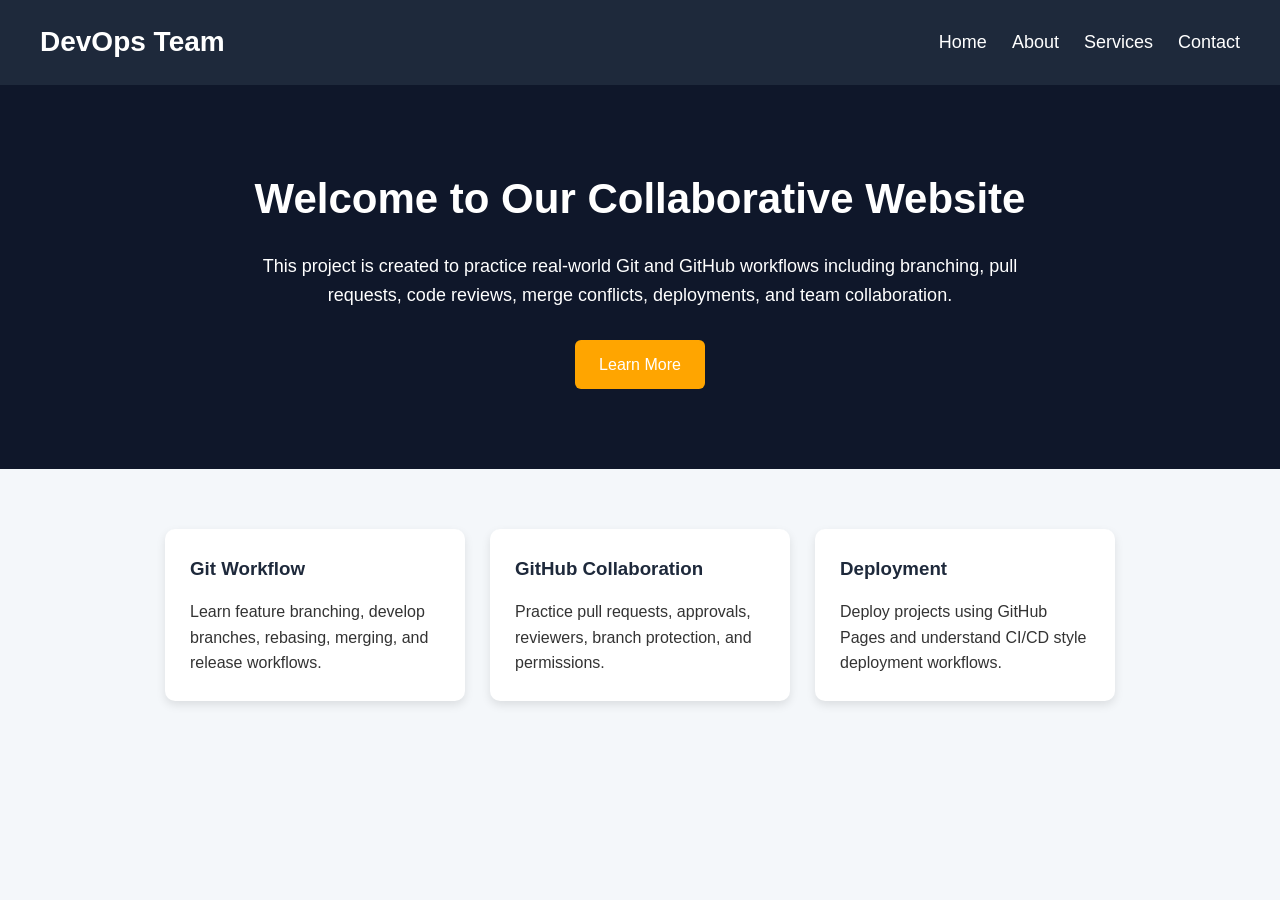
<file: index.html>
<!DOCTYPE html>
<html lang="en">
  <head>
    <meta charset="UTF-8" />
    <meta name="viewport" content="width=device-width, initial-scale=1.0" />
    <title>Company Website Workflow</title>

    <link rel="stylesheet" href="style.css" />
  </head>
  <body>
    <!-- Navbar -->
    <header>
      <nav class="navbar">
        <h1 class="logo">DevOps Team</h1>

        <ul class="nav-links">
          <li><a href="index.html">Home</a></li>
          <li><a href="about.html">About</a></li>
          <li><a href="service.html">Services</a></li>
          <li><a href="contact.html">Contact</a></li>
        </ul>
      </nav>
    </header>

    <!-- Hero Section -->
    <section class="hero">
      <h2>Welcome to Our Collaborative Website</h2>

      <p>
        This project is created to practice real-world Git and GitHub workflows
        including branching, pull requests, code reviews, merge conflicts,
        deployments, and team collaboration.
      </p>

      <a href="about.html" class="btn">Learn More</a>
    </section>

    <!-- Features Section -->
    <section class="features">
      <div class="feature-box">
        <h3>Git Workflow</h3>
        <p>
          Learn feature branching, develop branches, rebasing, merging, and
          release workflows.
        </p>
      </div>

      <div class="feature-box">
        <h3>GitHub Collaboration</h3>
        <p>
          Practice pull requests, approvals, reviewers, branch protection, and
          permissions.
        </p>
      </div>

      <div class="feature-box">
        <h3>Deployment</h3>
        <p>
          Deploy projects using GitHub Pages and understand CI/CD style
          deployment workflows.
        </p>
      </div>
    </section>
  </body>
</html>
</file>
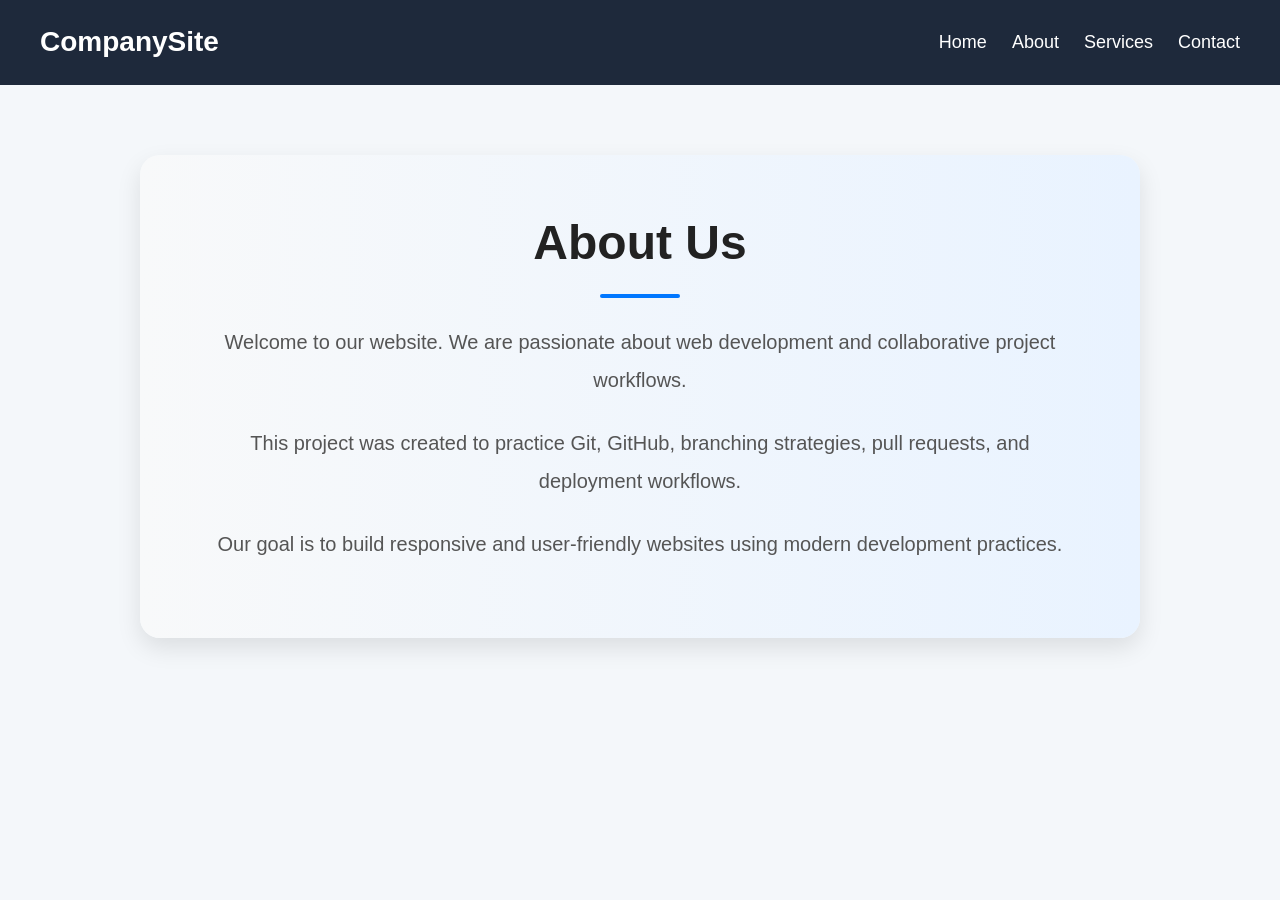
<file: about.html>
<!DOCTYPE html>
<html lang="en">
  <head>
    <meta charset="UTF-8" />
    <meta name="viewport" content="width=device-width, initial-scale=1.0" />
    <title>About Us</title>

    <link rel="stylesheet" href="style.css" />
  </head>
  <body>
    <!-- Navbar -->
    <nav class="navbar">
      <h2 class="logo">CompanySite</h2>

      <ul class="nav-links">
        <li><a href="index.html">Home</a></li>
        <li><a href="about.html">About</a></li>
        <li><a href="service.html">Services</a></li>
        <li><a href="contact.html">Contact</a></li>
      </ul>
    </nav>

    <!-- About Section -->
    <section class="about-section">
      <h1>About Us</h1>

      <p>
        Welcome to our website. We are passionate about web development and
        collaborative project workflows.
      </p>

      <p>
        This project was created to practice Git, GitHub, branching strategies,
        pull requests, and deployment workflows.
      </p>

      <p>
        Our goal is to build responsive and user-friendly websites using modern
        development practices.
      </p>
    </section>
  </body>
</html>
</file>
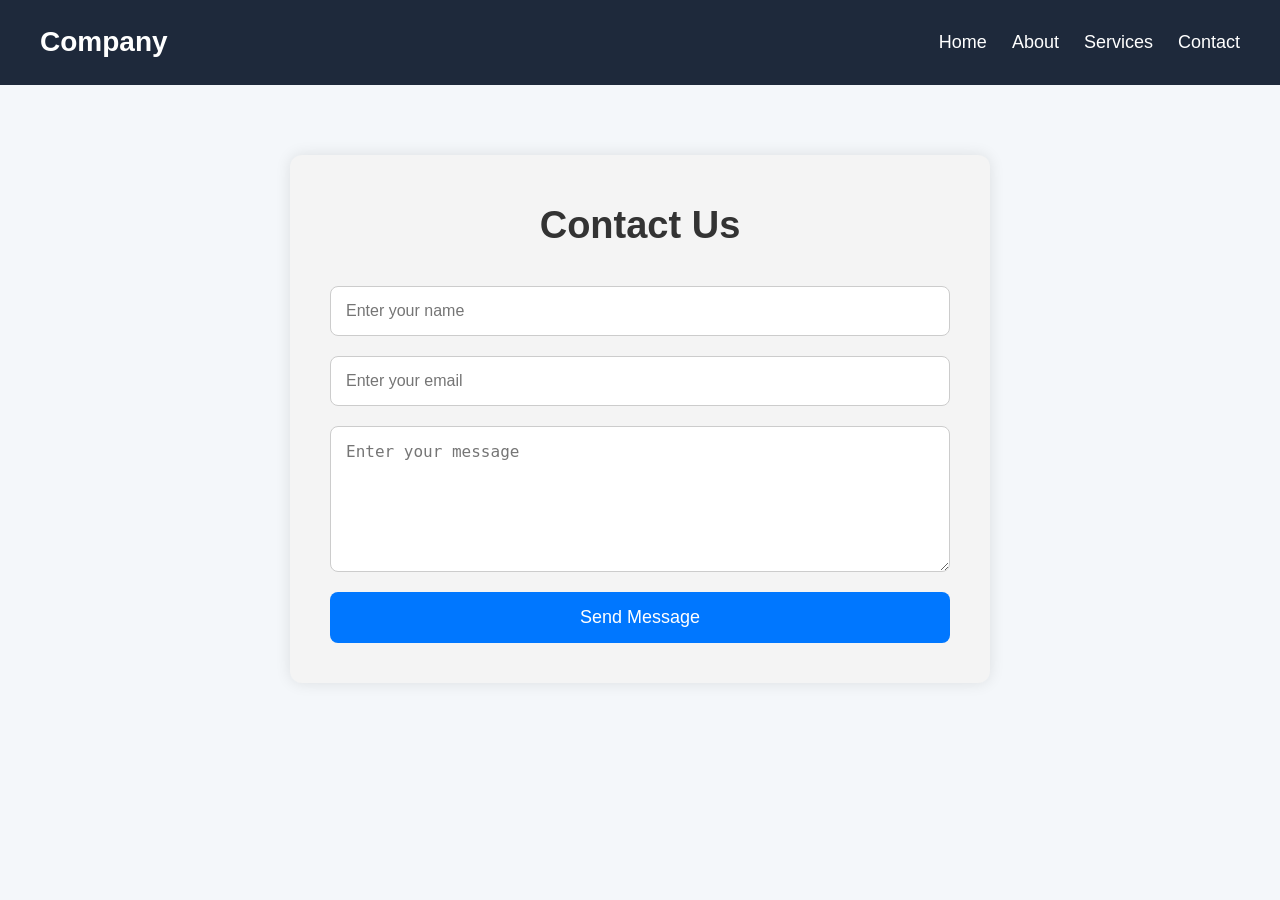
<file: contact.html>
<!DOCTYPE html>
<html lang="en">
  <head>
    <meta charset="UTF-8" />
    <meta name="viewport" content="width=device-width, initial-scale=1.0" />
    <title>Contact Us</title>

    <link rel="stylesheet" href="style.css" />
  </head>
  <body>
    <!-- Navbar -->
    <nav class="navbar">
      <h2 class="logo">Company</h2>

      <ul class="nav-links">
        <li><a href="index.html">Home</a></li>
        <li><a href="about.html">About</a></li>
        <li><a href="service.html">Services</a></li>
        <li><a href="contact.html">Contact</a></li>
      </ul>
    </nav>

    <!-- Contact Section -->
    <section class="contact-section">
      <h1>Contact Us</h1>

      <form class="contact-form">
        <input type="text" placeholder="Enter your name" required />

        <input type="email" placeholder="Enter your email" required />

        <textarea rows="6" placeholder="Enter your message"></textarea>

        <button type="submit">Send Message</button>
      </form>
    </section>
  </body>
</html>
</file>
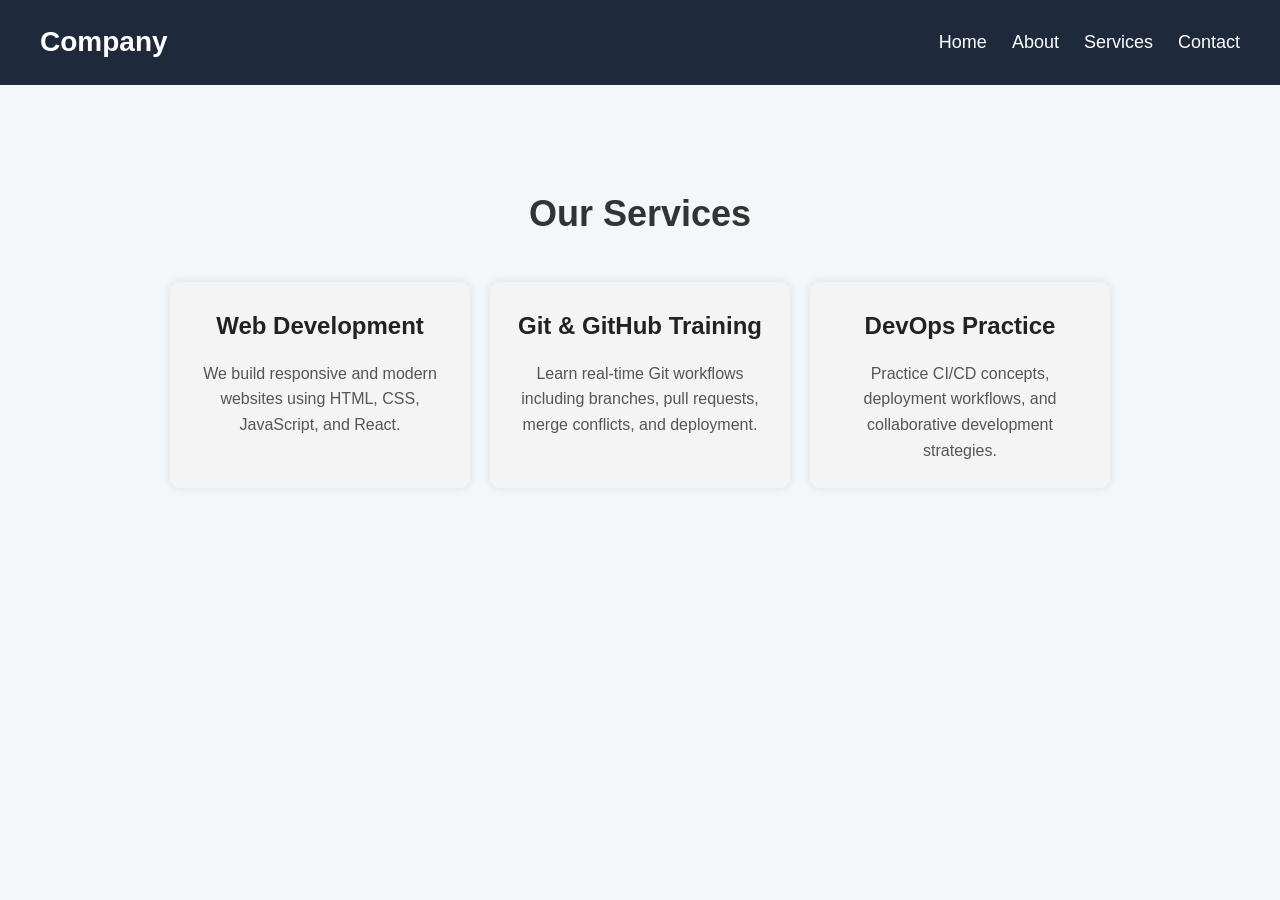
<file: service.html>
<!DOCTYPE html>
<html lang="en">
  <head>
    <meta charset="UTF-8" />
    <meta name="viewport" content="width=device-width, initial-scale=1.0" />
    <title>Services</title>
    <link rel="stylesheet" href="style.css" />
  </head>
  <body>
    <!-- Navbar -->
    <nav class="navbar">
      <h2 class="logo">Company</h2>

      <ul class="nav-links">
        <li><a href="index.html">Home</a></li>
        <li><a href="about.html">About</a></li>
        <li><a href="service.html">Services</a></li>
        <li><a href="contact.html">Contact</a></li>
      </ul>
    </nav>

    <!-- Service Section -->
    <section class="service-section">
      <h1>Our Services</h1>

      <div class="service-container">
        <div class="service-card">
          <h2>Web Development</h2>
          <p>
            We build responsive and modern websites using HTML, CSS, JavaScript,
            and React.
          </p>
        </div>

        <div class="service-card">
          <h2>Git & GitHub Training</h2>
          <p>
            Learn real-time Git workflows including branches, pull requests,
            merge conflicts, and deployment.
          </p>
        </div>

        <div class="service-card">
          <h2>DevOps Practice</h2>
          <p>
            Practice CI/CD concepts, deployment workflows, and collaborative
            development strategies.
          </p>
        </div>
      </div>
    </section>
  </body>
</html>
</file>
<file: style.css>
/* Reset */
* {
  margin: 0;
  padding: 0;
  box-sizing: border-box;
}

/* Body */
body {
  font-family: Arial, sans-serif;
  background-color: #f4f7fa;
  color: #333;
  line-height: 1.6;
}

/* Navbar */
.navbar {
  background-color: #1e293b;
  color: white;
  display: flex;
  justify-content: space-between;
  align-items: center;
  padding: 20px 40px;
}

.logo {
  font-size: 28px;
}

.nav-links {
  display: flex;
  list-style: none;
  gap: 25px;
}

.nav-links a {
  text-decoration: none;
  color: white;
  font-size: 18px;
  transition: 0.3s;
}

.nav-links a:hover {
  color: orange;
}

/* Hero Section */
.hero {
  text-align: center;
  padding: 80px 20px;
  background-color: #0f172a;
  color: white;
}

.hero h2 {
  font-size: 42px;
  margin-bottom: 20px;
}

.hero p {
  max-width: 800px;
  margin: auto;
  font-size: 18px;
  margin-bottom: 30px;
}

/* Button */
.btn {
  display: inline-block;
  padding: 12px 24px;
  background-color: orange;
  color: white;
  text-decoration: none;
  border-radius: 6px;
  transition: 0.3s;
}

.btn:hover {
  background-color: darkorange;
}

/* Features Section */
.features {
  display: flex;
  justify-content: center;
  gap: 25px;
  padding: 60px 30px;
  flex-wrap: wrap;
}

.feature-box {
  background-color: white;
  width: 300px;
  padding: 25px;
  border-radius: 10px;
  box-shadow: 0px 4px 10px rgba(0, 0, 0, 0.1);
  transition: 0.3s;
}

.feature-box:hover {
  transform: translateY(-5px);
}

.feature-box h3 {
  margin-bottom: 15px;
  color: #1e293b;
}

/* Responsive */
@media (max-width: 768px) {
  .navbar {
    flex-direction: column;
    gap: 15px;
  }

  .nav-links {
    flex-direction: column;
    text-align: center;
  }

  .hero h2 {
    font-size: 30px;
  }

  .features {
    flex-direction: column;
    align-items: center;
  }
}

/* About Page */

/* About Page */

.about-section {
  max-width: 1000px;
  margin: 70px auto;
  padding: 50px;
  background: linear-gradient(to right, #f8f9fa, #e9f3ff);
  border-radius: 20px;
  box-shadow: 0 10px 25px rgba(0, 0, 0, 0.1);
  text-align: center;
}

.about-section h1 {
  font-size: 48px;
  color: #222;
  margin-bottom: 25px;
  position: relative;
}

.about-section h1::after {
  content: "";
  width: 80px;
  height: 4px;
  background-color: #0077ff;
  display: block;
  margin: 12px auto 0;
  border-radius: 10px;
}

.about-section p {
  font-size: 20px;
  line-height: 1.9;
  color: #555;
  margin-bottom: 25px;
  padding: 0 20px;
}

/* Optional hover effect */

.about-section:hover {
  transform: translateY(-5px);
  transition: 0.3s ease;
}

/* Service Page */

.service-section {
  max-width: 1100px;
  margin: 60px auto;
  padding: 40px;
  text-align: center;
}

.service-section h1 {
  font-size: 36px;
  margin-bottom: 40px;
  color: #333;
}

.service-container {
  display: flex;
  gap: 20px;
  flex-wrap: wrap;
  justify-content: center;
}

.service-card {
  background-color: #f4f4f4;
  padding: 25px;
  width: 300px;
  border-radius: 10px;
  box-shadow: 0 0 10px rgba(0, 0, 0, 0.1);
}

.service-card h2 {
  margin-bottom: 15px;
  color: #222;
}

.service-card p {
  color: #555;
  line-height: 1.6;
}

/* Contact Page */

.contact-section {
  max-width: 700px;
  margin: 70px auto;
  padding: 40px;
  background: #f4f4f4;
  border-radius: 12px;
  box-shadow: 0 0 15px rgba(0, 0, 0, 0.1);
}

.contact-section h1 {
  text-align: center;
  margin-bottom: 30px;
  font-size: 38px;
  color: #333;
}

.contact-form {
  display: flex;
  flex-direction: column;
  gap: 20px;
}

.contact-form input,
.contact-form textarea {
  padding: 15px;
  border: 1px solid #ccc;
  border-radius: 8px;
  font-size: 16px;
  outline: none;
  transition: 0.3s;
}

.contact-form input:focus,
.contact-form textarea:focus {
  border-color: #0077ff;
  box-shadow: 0 0 8px rgba(0, 119, 255, 0.3);
}

.contact-form button {
  padding: 15px;
  border: none;
  border-radius: 8px;
  background-color: #0077ff;
  color: white;
  font-size: 18px;
  cursor: pointer;
  transition: 0.3s;
}

.contact-form button:hover {
  background-color: #005fd1;
  transform: scale(1.02);
}
</file>
